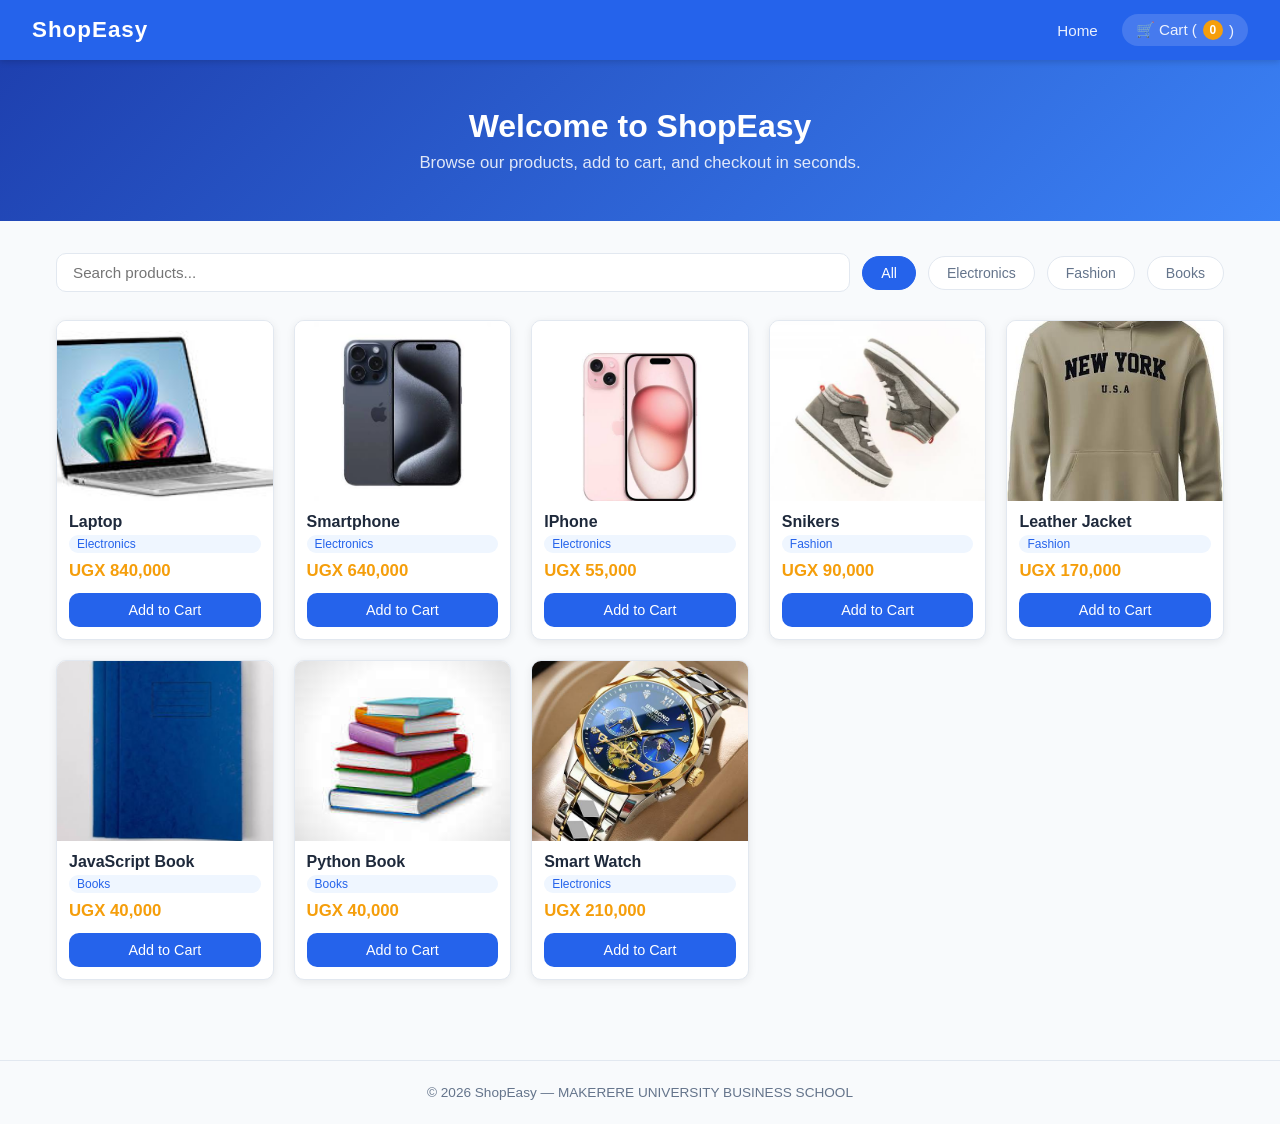
<file: ecommerce-project/index.html>
<!DOCTYPE html>
<html lang="en">
<head>
  <meta charset="UTF-8" />
  <meta name="viewport" content="width=device-width, initial-scale=1.0" />
  <title>ShopEasy – Home</title>
  <link rel="stylesheet" href="css/style.css" />
</head>

<!-- data-page tells script.js which page we are on -->
<body data-page="home">

  <!-- ── NAVIGATION BUTTONS── -->
  <nav>
    <a href="index.html" class="nav-logo">ShopEasy</a>
    <div class="nav-links">
      <a href="index.html">Home</a>
      <a href="cart.html" class="cart-link">
        🛒 Cart (<span id="cart-count">0</span>)
      </a>
    </div>
  </nav>

  <!-- ── HERO BANNER  ── -->
  <div class="hero">
    <h1>Welcome to ShopEasy</h1>
    <p>Browse our products, add to cart, and checkout in seconds.</p>
  </div>

  <!-- ── MAIN CONTENT ── -->
  <main>

    <!-- Search bar + category filter buttons -->
    <div class="controls">
      <input type="text" id="search-input" placeholder="Search products..." />

      <!-- data-category is read by JavaScript to filter products -->
      <button class="filter-btn active" data-category="all">All</button>
      <button class="filter-btn" data-category="Electronics">Electronics</button>
      <button class="filter-btn" data-category="Fashion">Fashion</button>
      <button class="filter-btn" data-category="Books">Books</button>
    </div>

    <!-- Product cards are inserted here by JavaScript -->
    <div id="product-grid"></div>

  </main>

  <!-- ── FOOTER ── -->
  <footer>
    <p>&copy; 2026 ShopEasy — MAKERERE UNIVERSITY BUSINESS SCHOOL</p>
  </footer>

  <!-- Load JavaScript last so the DOM is ready -->
  <script src="js/script.js"></script>
</body>
</html>
</file>
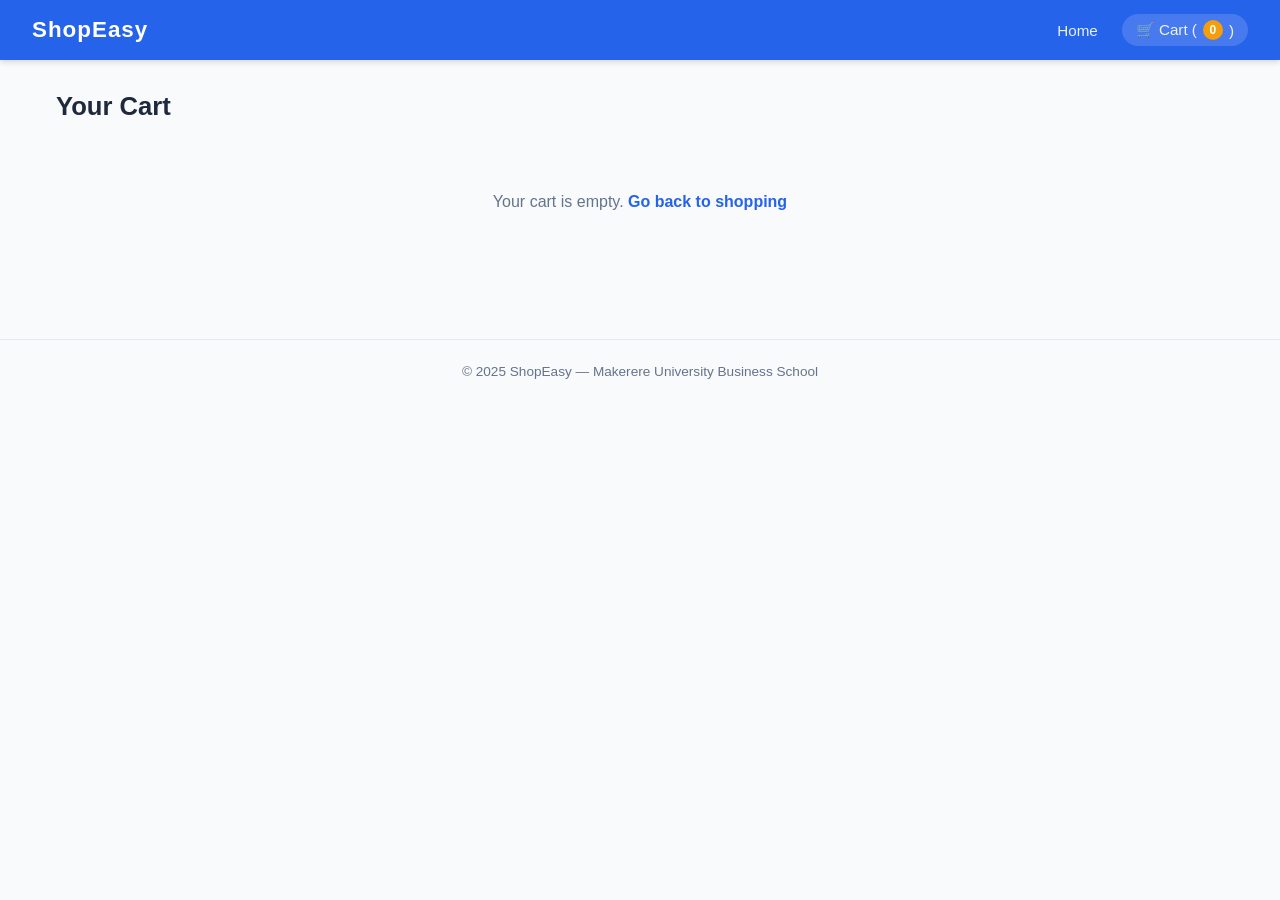
<file: ecommerce-project/cart.html>
<!DOCTYPE html>
<html lang="en">
<head>
  <meta charset="UTF-8" />
  <meta name="viewport" content="width=device-width, initial-scale=1.0" />
  <title>ShopEasy – Cart</title>
  <link rel="stylesheet" href="css/style.css" />
</head>

<body data-page="cart">

  <!-- ── NAVIGATION ── -->
  <nav>
    <a href="index.html" class="nav-logo">ShopEasy</a>
    <div class="nav-links">
      <a href="index.html">Home</a>
      <a href="cart.html" class="cart-link">
        🛒 Cart (<span id="cart-count">0</span>)
      </a>
    </div>
  </nav>

  <!-- ── MAIN CONTENT ── -->
  <main>
    <h1 class="page-title">Your Cart</h1>

    <!-- Shown when cart is empty -->
    <div id="empty-message" style="display:none;">
      <p>Your cart is empty. <a href="index.html">Go back to shopping</a></p>
    </div>

    <!-- Cart rows are injected here by JavaScript -->
    <div id="cart-items"></div>

    <!-- Total + checkout button (hidden when cart is empty) -->
    <div id="cart-summary" style="display:none;">
      <span id="cart-total">Total: UGX 0</span>
      <a href="checkout.html" id="checkout-btn">Proceed to Checkout →</a>
    </div>

  </main>

  <footer>
    <p>&copy; 2025 ShopEasy — Makerere University Business School</p>
  </footer>

  <script src="js/script.js"></script>
</body>
</html>
</file>
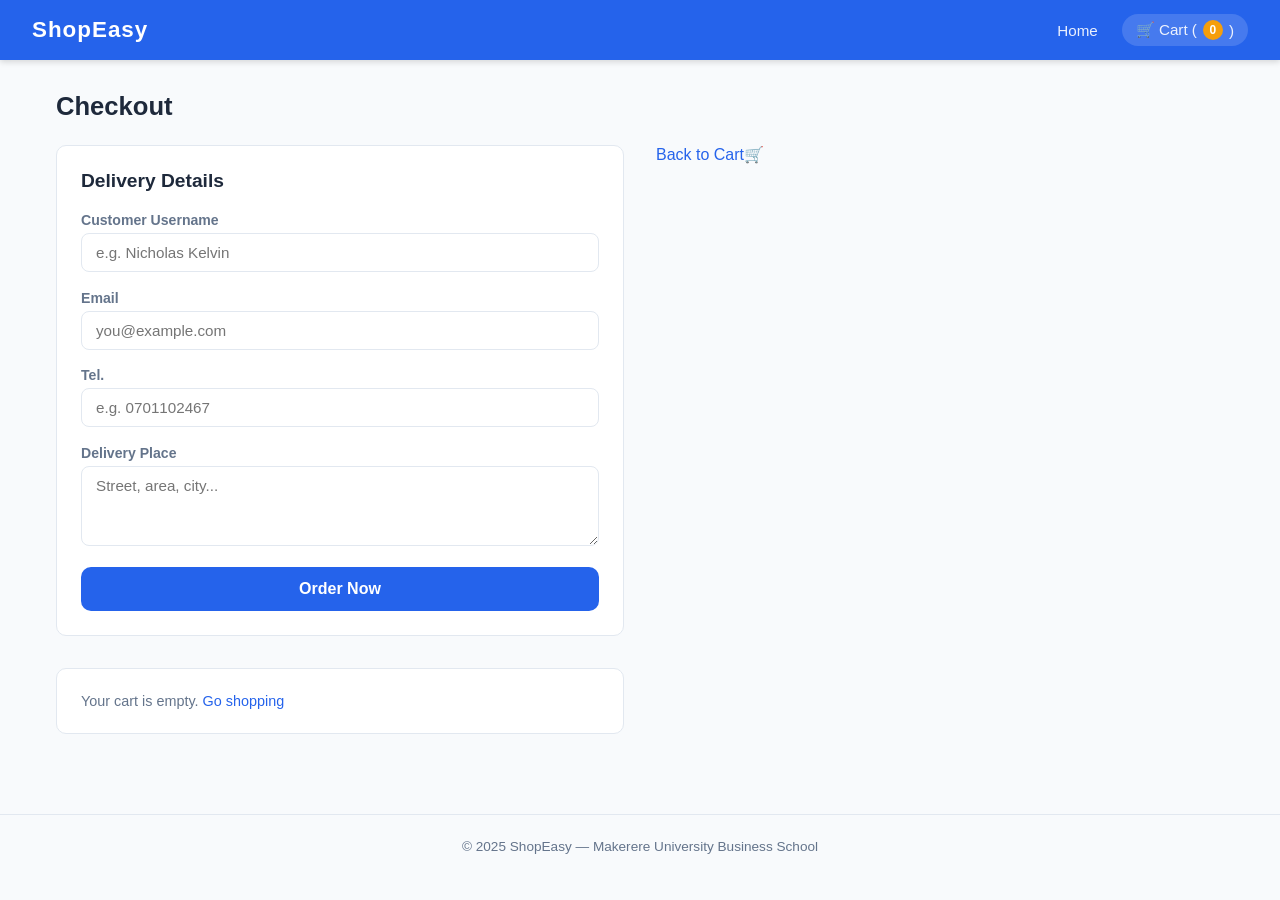
<file: ecommerce-project/checkout.html>
<!DOCTYPE html>
<html lang="en">
<head>
  <meta charset="UTF-8" />
  <meta name="viewport" content="width=device-width, initial-scale=1.0" />
  <title>ShopEasy – Checkout</title>
  <link rel="stylesheet" href="css/style.css" />
</head>

<body data-page="checkout">

  <!-- ── NAVIGATION ── -->
  <nav>
    <a href="index.html" class="nav-logo">ShopEasy</a>
    <div class="nav-links">
      <a href="index.html">Home</a>
      <a href="cart.html" class="cart-link">
        🛒 Cart (<span id="cart-count">0</span>)
      </a>
    </div>
  </nav>

  <!-- ── MAIN CONTENT ── -->
  <main>
    <h1 class="page-title">Checkout</h1>

    <!-- Success message (hidden by default, shown after order is placed) -->
    <div id="success-message"></div>

    <!-- Two-column layout: form on left, order summary on right -->
    <div class="checkout-wrapper">

      <!-- ── CHECKOUT FORM ── -->
      <div class="form-card">
        <h2>Delivery Details</h2>

        <!-- Red error box — shown if validation fails -->
        <div id="form-error"></div>

        <!-- form submission is handled by JavaScript -->
        <form id="checkout-form">

          <div class="form-group">
            <label for="name">Customer Username</label>
            <input type="text" id="name" placeholder="e.g. Nicholas Kelvin" />
          </div>

          <div class="form-group">
            <label for="email">Email</label>
            <input type="email" id="email" placeholder="you@example.com" />
          </div>

          <div class="form-group">
            <label for="phone">Tel.</label>
            <input type="tel" id="phone" placeholder="e.g. 0701102467" />
          </div>

          <div class="form-group">
            <label for="address">Delivery Place</label>
            <textarea id="address" placeholder="Street, area, city..."></textarea>
          </div>

          <button type="submit" class="submit-btn"> Order Now</button>
        </form>
      </div>
      <p><a "href=cart.html"> Back to Cart🛒</a></p>

      <!-- ── ORDER SUMMARY ── -->
      <div id="order-summary">
        <h2>Order Summary</h2>
        <!-- Items listed by JavaScript -->
      </div>

    </div>
  </main>

  <footer>
    <p>&copy; 2025 ShopEasy — Makerere University Business School</p>
  </footer>

  <script src="js/script.js"></script>
</body>
</html>
</file>
<file: ecommerce-project/css/style.css>
/* ============================================================
   ECOMMERCE WEBSITE — style.css
   Simple, clean styles. Edit colours at the top to restyle.
   ============================================================ */

/* ── Global colour variables — change these to restyle the whole site ── */
:root {
  --primary:    #2563eb;   /* blue — buttons, links */
  --primary-dk: #1d4ed8;   /* darker blue on hover   */
  --accent:     #f59e0b;   /* amber — price tags      */
  --danger:     #ef4444;   /* red — remove buttons    */
  --success:    #22c55e;   /* green — success states  */
  --bg:         #f8fafc;   /* page background         */
  --card-bg:    #ffffff;   /* card background         */
  --text:       #1e293b;   /* main text colour        */
  --muted:      #64748b;   /* secondary text          */
  --border:     #e2e8f0;   /* border colour           */
  --radius:     10px;      /* corner rounding         */
  --shadow:     0 2px 8px rgba(0,0,0,0.08);
}

/* ── Reset & Base ── */
*, *::before, *::after { box-sizing: border-box; margin: 0; padding: 0; }

body {
  font-family: 'Segoe UI', Arial, sans-serif;
  background: var(--bg);
  color: var(--text);
  min-height: 100vh;
}

a { color: var(--primary); text-decoration: none; }
a:hover { text-decoration: underline; }

img { max-width: 100%; display: block; }

/* ──────────────────────────────────────────
   NAVBAR
────────────────────────────────────────── */
nav {
  background: var(--primary);
  color: #fff;
  padding: 0 2rem;
  display: flex;
  align-items: center;
  justify-content: space-between;
  height: 60px;
  position: sticky;
  top: 0;
  z-index: 100;
  box-shadow: 0 2px 6px rgba(0,0,0,0.15);
}

.nav-logo {
  font-size: 1.4rem;
  font-weight: 700;
  color: #fff;
  text-decoration: none;
  letter-spacing: 1px;
}

.nav-links { display: flex; gap: 1.5rem; align-items: center; }

.nav-links a {
  color: rgba(255,255,255,0.9);
  font-size: 0.95rem;
  text-decoration: none;
  transition: color .2s;
}
.nav-links a:hover { color: #fff; }

/* Cart link with item count badge */
.cart-link {
  display: flex;
  align-items: center;
  gap: 6px;
  background: rgba(255,255,255,0.15);
  padding: 6px 14px;
  border-radius: 20px;
  font-weight: 500;
}
.cart-link:hover { background: rgba(255,255,255,0.25); text-decoration: none; }

#cart-count {
  background: var(--accent);
  color: #fff;
  font-size: 0.75rem;
  font-weight: 700;
  border-radius: 50%;
  width: 20px; height: 20px;
  display: inline-flex;
  align-items: center;
  justify-content: center;
}

/* ──────────────────────────────────────────
   PAGE WRAPPER & HERO
────────────────────────────────────────── */
.hero {
  background: linear-gradient(135deg, #1e40af 0%, #3b82f6 100%);
  color: #fff;
  text-align: center;
  padding: 3rem 1rem;
}
.hero h1 { font-size: 2rem; margin-bottom: .5rem; }
.hero p  { font-size: 1.05rem; opacity: .85; }

main { max-width: 1200px; margin: 0 auto; padding: 2rem 1rem; }

/* Page headings */
.page-title {
  font-size: 1.6rem;
  font-weight: 700;
  margin-bottom: 1.5rem;
  color: var(--text);
}

/* ──────────────────────────────────────────
   SEARCH & FILTER BAR
────────────────────────────────────────── */
.controls {
  display: flex;
  flex-wrap: wrap;
  gap: .75rem;
  margin-bottom: 1.75rem;
  align-items: center;
}

#search-input {
  flex: 1;
  min-width: 200px;
  padding: 10px 16px;
  border: 1.5px solid var(--border);
  border-radius: var(--radius);
  font-size: 0.95rem;
  outline: none;
  transition: border-color .2s;
}
#search-input:focus { border-color: var(--primary); }

.filter-btn {
  padding: 8px 18px;
  border: 1.5px solid var(--border);
  border-radius: 20px;
  background: var(--card-bg);
  color: var(--muted);
  font-size: 0.88rem;
  cursor: pointer;
  transition: all .2s;
}
.filter-btn:hover  { border-color: var(--primary); color: var(--primary); }
.filter-btn.active { background: var(--primary); color: #fff; border-color: var(--primary); }

/* ──────────────────────────────────────────
   PRODUCT GRID & CARDS
────────────────────────────────────────── */
#product-grid {
  display: grid;
  grid-template-columns: repeat(auto-fill, minmax(210px, 1fr));
  gap: 1.25rem;
}

.product-card {
  background: var(--card-bg);
  border: 1px solid var(--border);
  border-radius: var(--radius);
  overflow: hidden;
  box-shadow: var(--shadow);
  display: flex;
  flex-direction: column;
  transition: transform .2s, box-shadow .2s;
}
.product-card:hover {
  transform: translateY(-4px);
  box-shadow: 0 6px 20px rgba(0,0,0,0.12);
}

/* ── Product image area ──
   Replace with your own images inside /images/
   Recommended size: 400×300 px  */
.product-card img {
  width: 100%;
  height: 180px;
  object-fit: cover;          /* fills area, crops edges */
  background: #e5e7eb;        /* grey while loading      */
}

/* Shown when image file is missing */
.img-placeholder {
  width: 100%;
  height: 180px;
  background: #dbeafe;
  display: flex;
  align-items: center;
  justify-content: center;
  font-size: 3rem;
  color: var(--primary);
  font-weight: 700;
}

.product-card h3 {
  font-size: 1rem;
  font-weight: 600;
  padding: .75rem .75rem .25rem;
}

.category-tag {
  font-size: 0.75rem;
  background: #eff6ff;
  color: var(--primary);
  padding: 2px 8px;
  border-radius: 20px;
  margin: 0 .75rem .5rem;
  display: inline-block;
}

.price {
  font-size: 1.05rem;
  font-weight: 700;
  color: var(--accent);
  padding: 0 .75rem .75rem;
}

.add-to-cart-btn {
  margin: auto .75rem .75rem;
  padding: 9px;
  background: var(--primary);
  color: #fff;
  border: none;
  border-radius: var(--radius);
  font-size: 0.9rem;
  cursor: pointer;
  transition: background .2s;
}
.add-to-cart-btn:hover { background: var(--primary-dk); }
.add-to-cart-btn.added { background: var(--success); } /* turns green briefly */

.no-results {
  grid-column: 1 / -1;
  text-align: center;
  color: var(--muted);
  padding: 3rem;
  font-size: 1rem;
}

/* ──────────────────────────────────────────
   CART PAGE
────────────────────────────────────────── */
#empty-message {
  text-align: center;
  color: var(--muted);
  padding: 3rem;
}
#empty-message a { color: var(--primary); font-weight: 600; }

.cart-item {
  display: flex;
  align-items: center;
  gap: 1rem;
  background: var(--card-bg);
  border: 1px solid var(--border);
  border-radius: var(--radius);
  padding: 1rem;
  margin-bottom: .85rem;
  flex-wrap: wrap;
}

.cart-item img {
  width: 80px;
  height: 80px;
  object-fit: cover;
  border-radius: 8px;
  background: #e5e7eb;
  flex-shrink: 0;
}

.cart-item-info { flex: 1; min-width: 120px; }
.cart-item-info h3 { font-size: 1rem; margin-bottom: .2rem; }
.cart-item-info p  { font-size: 0.85rem; color: var(--muted); }

/* +/− quantity controls */
.qty-controls { display: flex; align-items: center; gap: .5rem; }

.qty-btn {
  width: 30px; height: 30px;
  border: 1.5px solid var(--border);
  background: var(--card-bg);
  border-radius: 6px;
  font-size: 1.1rem;
  cursor: pointer;
  display: flex; align-items: center; justify-content: center;
  transition: background .15s;
}
.qty-btn:hover { background: var(--bg); }

.qty-display { font-size: 1rem; font-weight: 600; min-width: 24px; text-align: center; }

.item-subtotal { font-weight: 700; font-size: 0.95rem; min-width: 120px; text-align: right; }

.remove-btn {
  padding: 7px 14px;
  background: #fee2e2;
  color: var(--danger);
  border: none;
  border-radius: 8px;
  font-size: 0.85rem;
  cursor: pointer;
  transition: background .2s;
}
.remove-btn:hover { background: #fecaca; }

/* Cart summary box */
#cart-summary {
  background: var(--card-bg);
  border: 1px solid var(--border);
  border-radius: var(--radius);
  padding: 1.25rem;
  margin-top: 1.5rem;
  text-align: right;
}

#cart-total {
  font-size: 1.3rem;
  font-weight: 700;
  color: var(--text);
  margin-bottom: 1rem;
  display: block;
}

#checkout-btn {
  padding: 12px 32px;
  background: var(--success);
  color: #fff;
  border: none;
  border-radius: var(--radius);
  font-size: 1rem;
  font-weight: 600;
  cursor: pointer;
  text-decoration: none;
  display: inline-block;
  transition: opacity .2s;
}
#checkout-btn:hover { opacity: .9; text-decoration: none; }

/* ──────────────────────────────────────────
   CHECKOUT PAGE
────────────────────────────────────────── */
.checkout-wrapper {
  display: grid;
  grid-template-columns: 1fr 1fr;
  gap: 2rem;
  align-items: start;
}
/*Testing screen size on media screen at 700px*/
@media (max-width: 700px) { .checkout-wrapper { grid-template-columns: 1fr; } }

.form-card {
  background: var(--card-bg);
  border: 1px solid var(--border);
  border-radius: var(--radius);
  padding: 1.5rem;
}

.form-card h2 { font-size: 1.2rem; margin-bottom: 1.25rem; }

/* Each label + input pair */
.form-group { margin-bottom: 1.1rem; }

.form-group label {
  display: block;
  font-size: 0.88rem;
  font-weight: 600;
  margin-bottom: 5px;
  color: var(--muted);
}

.form-group input,
.form-group textarea {
  width: 100%;
  padding: 10px 14px;
  border: 1.5px solid var(--border);
  border-radius: 8px;
  font-size: 0.95rem;
  outline: none;
  transition: border-color .2s;
  font-family: inherit;
}

.form-group input:focus,
.form-group textarea:focus { border-color: var(--primary); }

.form-group textarea { resize: vertical; min-height: 80px; }

/* Red error box shown on validation failure */
#form-error {
  background: #fee2e2;
  color: var(--danger);
  border: 1px solid #fecaca;
  border-radius: 8px;
  padding: 10px 14px;
  font-size: 0.9rem;
  margin-bottom: 1rem;
  display: none;
}

.submit-btn {
  width: 100%;
  padding: 13px;
  background: var(--primary);
  color: #fff;
  border: none;
  border-radius: var(--radius);
  font-size: 1rem;
  font-weight: 600;
  cursor: pointer;
  transition: background .2s;
}
.submit-btn:hover { background: var(--primary-dk); }

/* Order summary sidebar */
#order-summary {
  background: var(--card-bg);
  border: 1px solid var(--border);
  border-radius: var(--radius);
  padding: 1.5rem;
}
#order-summary h2 { font-size: 1.2rem; margin-bottom: 1rem; }

.summary-list { list-style: none; }
.summary-list li {
  display: flex;
  justify-content: space-between;
  padding: 8px 0;
  border-bottom: 1px dashed var(--border);
  font-size: 0.9rem;
}

.summary-total {
  font-size: 1.1rem;
  font-weight: 700;
  text-align: right;
  margin-top: .75rem;
  color: var(--text);
}

.empty-notice { color: var(--muted); font-size: 0.9rem; }

/* Success confirmation box */
#success-message { display: none; }

.success-box {
  background: #f0fdf4;
  border: 1.5px solid #86efac;
  border-radius: var(--radius);
  padding: 2.5rem;
  text-align: center;
  max-width: 500px;
  margin: 3rem auto;
}
.success-box h2 { font-size: 1.6rem; margin-bottom: 1rem; color: #16a34a; }
.success-box p  { margin-bottom: .5rem; color: var(--text); }

.continue-btn {
  display: inline-block;
  margin-top: 1.5rem;
  padding: 11px 28px;
  background: var(--primary);
  color: #fff;
  border-radius: var(--radius);
  font-weight: 600;
  text-decoration: none;
}
.continue-btn:hover { background: var(--primary-dk); text-decoration: none; }

/* ──────────────────────────────────────────
   FOOTER
────────────────────────────────────────── */
footer {
  text-align: center;
  padding: 1.5rem;
  margin-top: 3rem;
  border-top: 1px solid var(--border);
  color: var(--muted);
  font-size: 0.85rem;
}

/* ──────────────────────────────────────────
   RESPONSIVE — smaller screens
────────────────────────────────────────── */
@media (max-width: 600px) {
  nav { padding: 0 1rem; }
  .hero h1 { font-size: 1.4rem; }
  .cart-item { flex-direction: column; align-items: flex-start; }
  .item-subtotal { text-align: left; }
}
</file>
